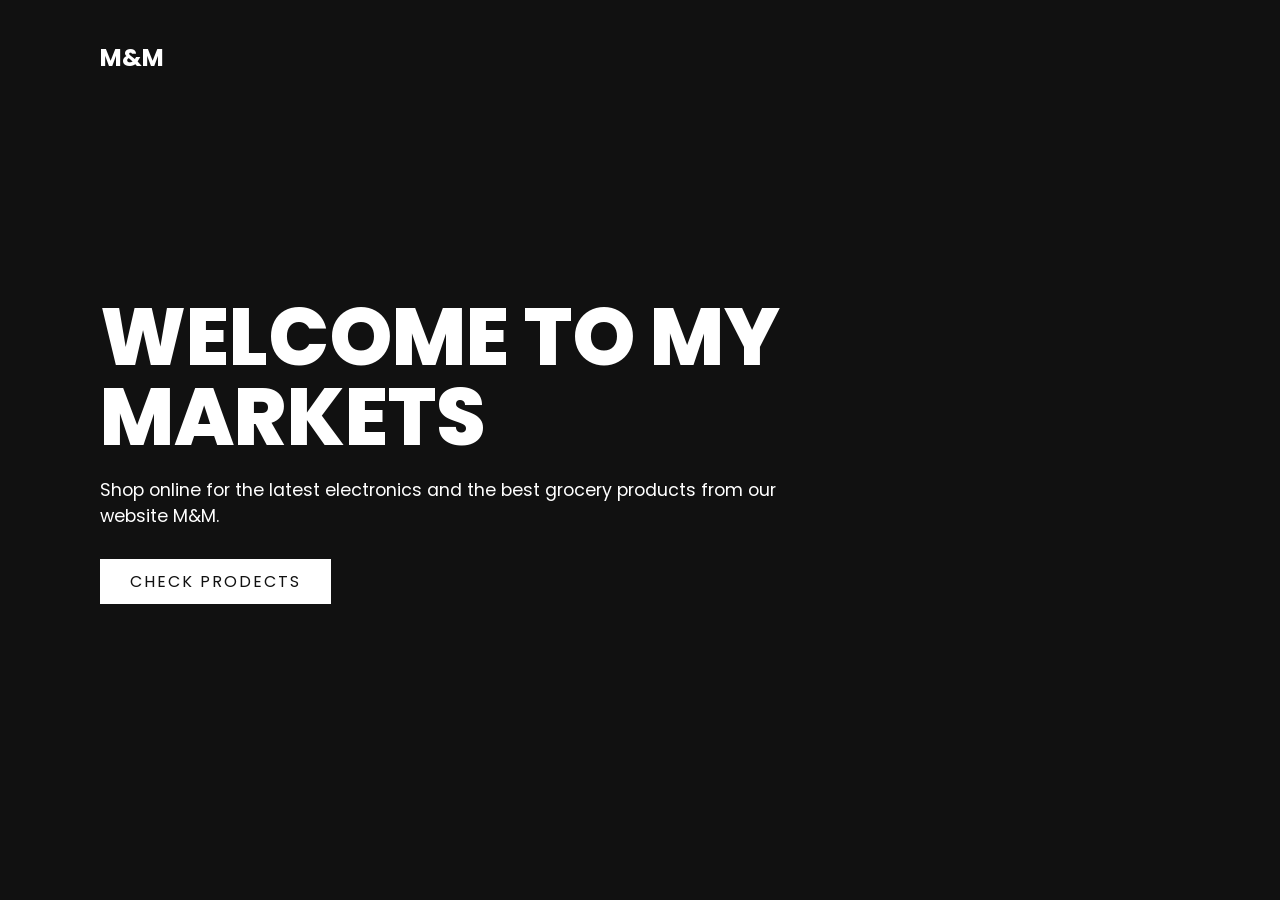
<file: index.html>
﻿
<!DOCTYPE html>
<html lang="en">
<head>
    <meta charset="UTF-8">
    <meta name="viewport" content="width=device-width, initial-scale=1.0">
    <title>Market M&M</title>
    <link rel="stylesheet" href="home.css">
   
</head>
<body>
    <section class="showcase">
        <header>
            <h2 class="logo">M&M</h2>
            <div class="toggle"></div>
        </header>
        <video src="production_id_4318379 (1080p).mp4" muted loop autoplay></video>

        <div class="overlay"></div>
        <div class="text">
            <h2> welcome To My Markets</h2>
            <h3></h3>
            <p> Shop online for the latest electronics and the best grocery products from our website M&M.</p>
            <a href="HTML.html">check prodects</a>
            

        </div>
    </section>
</body>
</html>
</file>
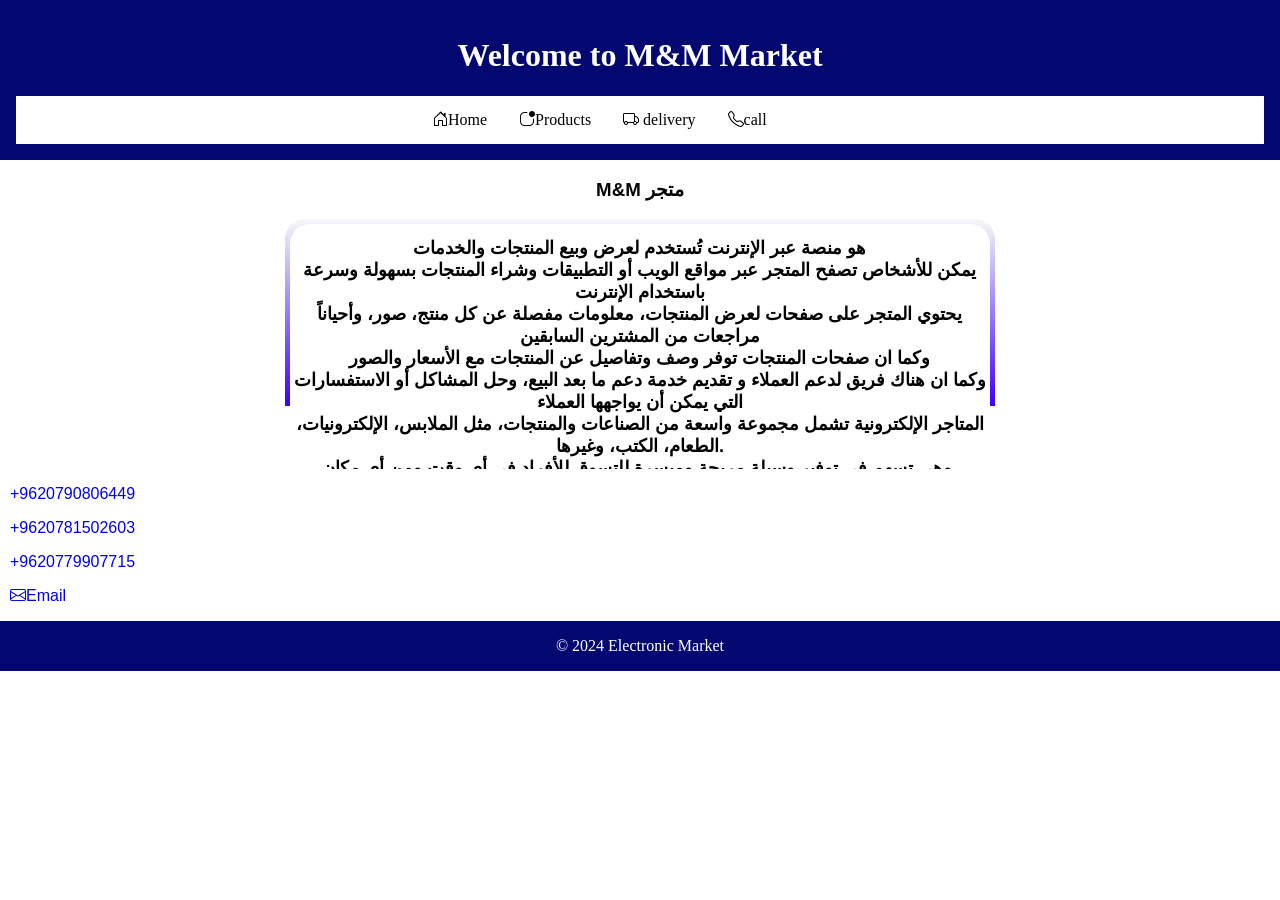
<file: call.html>
﻿<!DOCTYPE html>

<html lang="en" xmlns="http://www.w3.org/1999/xhtml">
<head>
    <meta name="viewport" content="width=device-width, initial-scale=1.0">
    <meta charset="utf-8" />
    <title>Electronic Market</title>
    <link rel="stylesheet" href="https://cdn.jsdelivr.net/npm/bootstrap-icons@1.11.2/font/bootstrap-icons.min.css">
    <link rel="stylesheet" href="styles1.css">
</head>
<body>
    <header>
        <h1>Welcome to M&M Market</h1>

        <nav>
            <ul>
                <li><a href="home.html"><i class="bi bi-house-door"></i>Home</a></li>
                <li><a href="HTML.html"><i class="bi bi-app-indicator"></i>Products</a></li>
                <li><a href="Page8.html"><i class="bi bi-truck"></i></i> delivery</a></li>
                <li><a href="call.html"><i class="bi bi-telephone"></i>call</a></li>

            </ul>
        </nav>
    </header>
    <h3 style="text-align:center;">M&M متجر</h3>
    <div class="box">
        <p>

            هو منصة عبر الإنترنت تُستخدم لعرض وبيع المنتجات والخدمات
            <br />
            يمكن للأشخاص تصفح المتجر عبر مواقع الويب أو التطبيقات وشراء المنتجات بسهولة وسرعة باستخدام الإنترنت
            <br />
            يحتوي المتجر  على صفحات لعرض المنتجات، معلومات مفصلة عن كل منتج، صور، وأحياناً مراجعات من المشترين السابقين
            <br />
            وكما ان صفحات المنتجات توفر وصف وتفاصيل عن المنتجات مع الأسعار والصور
            <br />
            وكما ان هناك فريق  لدعم العملاء و تقديم خدمة دعم ما بعد البيع، وحل المشاكل أو الاستفسارات التي يمكن أن يواجهها العملاء
            <br />
            المتاجر الإلكترونية تشمل مجموعة واسعة من الصناعات والمنتجات، مثل الملابس، الإلكترونيات، الطعام، الكتب، وغيرها.
            <br />
            وهي تسهم في توفير وسيلة مريحة وميسرة للتسوق للأفراد في أي وقت ومن أي مكان.
        </p>
      
    </div class="ph">
    <p style="padding-left:10px;"><a href="https://web.whatsapp.com/" class="Phone">+9620790806449</a></p>
    <p style="padding-left:10px;"><a href="https://web.whatsapp.com/" class="Phone">+9620781502603</a></p>
    <p style="padding-left:10px;"><a href="https://web.whatsapp.com/" class="Phone">+9620779907715</a></p>
    <p style="padding-left:10px;"><a href="mailto:Mohmmad.Adnan.Hmedain@gmail.com"><i class="bi bi-envelope"></i>Email</a></p>
   

    <footer>
        <p>&copy; 2024 Electronic Market</p>
    </footer>
</body>
</html>
</file>
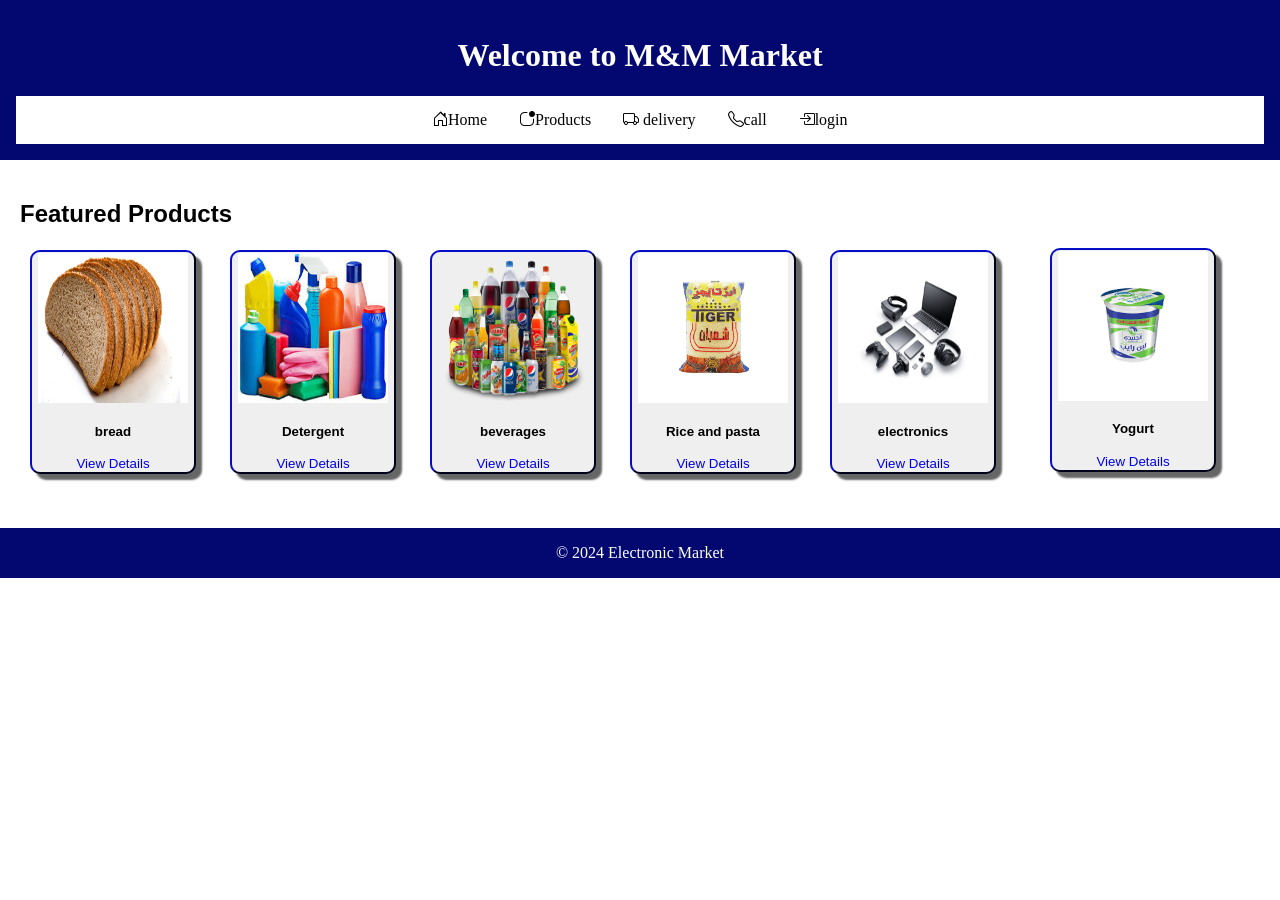
<file: HTML.html>
﻿<!DOCTYPE html>
<html lang="en">
<head>
    <meta name="viewport" content="width=device-width, initial-scale=1.0">
    <meta charset="UTF-8">
    <title>Electronic Market</title>
    <link rel="stylesheet" href="https://cdn.jsdelivr.net/npm/bootstrap-icons@1.11.2/font/bootstrap-icons.min.css">
    <link rel="stylesheet" href="styles1.css">
    <script type="text/javascript">
       onclick=getLocation(window.alert("يتطلب الاذن للحصول على موقعك الجفرافي")) 
        

        const x = document.getElementById("demo");

function getLocation() {
  if (navigator.geolocation) {
    navigator.geolocation.getCurrentPosition(showPosition, showError);
  } else { 
    x.innerHTML = "Geolocation is not supported by this browser.";
  }
}

function showPosition(position) {
  x.innerHTML = "Latitude: " + position.coords.latitude + 
  "<br>Longitude: " + position.coords.longitude;
}

function showError(error) {
  switch(error.code) {
    case error.PERMISSION_DENIED:
      x.innerHTML = "User denied the request for Geolocation."
      break;
    case error.POSITION_UNAVAILABLE:
      x.innerHTML = "Location information is unavailable."
      break;
    case error.TIMEOUT:
      x.innerHTML = "The request to get user location timed out."
      break;
    case error.UNKNOWN_ERROR:
      x.innerHTML = "An unknown error occurred."
      break;
  }
}
    </script>
</head>
<body>
    <header>
        <h1>Welcome to M&M Market</h1>
       
        <nav >
            <ul>
                <li><a href="home.html"><i class="bi bi-house-door"></i>Home</a></li>
                <li><a href="HTML.html"><i class="bi bi-app-indicator"></i>Products</a></li>
                <li><a href="Page8.html"><i class="bi bi-truck"></i></i> delivery</a></li>
                <li><a href="call.html"><i class="bi bi-telephone"></i>call</a></li>
                <li><a href="login_in.html"><i class="bi bi-box-arrow-in-right"></i>login</a></li>
                
                

            </ul>
        </nav>
    </header>

    <main>
        <section>
            <h2>Featured Products</h2>
            <div style="padding-left:1030px;" class="products" >
               <button style="border-radius:10px ;border-color:#030871; box-shadow:6px 6px 2px rgb(102, 102, 102) ;" ><a href="page1.html"><img src="pictre/yogrt.png" width="150" height="150" alt="no photo" /></a> 
                <h4>Yogurt</h4>
                <a href="page1.html">View Details</a>
            </button>
            </div>
            <div style="position:absolute;top:250px;left:830px;" class="products" >
            <button style="border-radius:10px ;border-color:#030871;box-shadow:6px 6px 2px rgb(102, 102, 102) ;" > <a href="Page2.html"><img src="pictre/elect.jpg" width="150" height="150" alt="no photo" /></a> 
                <h4>electronics</h4>
                <a href="Page2.html">View Details</a>
            </button>
            </div>
            <div style="position:absolute;top:250px;left:630px;" class="products">
            <button style="border-radius:10px ;border-color:#030871;box-shadow:6px 6px 2px rgb(102, 102, 102) ;" >  <a href="Page3.html"><img src="pictre/rice.jpg" width="150" height="150" alt="no photo" /></a> 
                <h4>Rice and pasta</h4>
                <a href="Page3.html">View Details</a>
            </button>
            </div>
            <div style="position:absolute;top:250px;left:430px;" class="products">
            <button style="border-radius:10px ;border-color:#030871;box-shadow:6px 6px 2px rgb(102, 102, 102) ;" > <a href="Page4.html"><img src="pictre/beverage-distributor.png" width="150" height="150" alt="no photo" /></a>
                <h4>beverages</h4>
                <a href="Page4.html">View Details</a>
            </button>
            </div>
            <div style="position:absolute;top:250px;left:230px;" class="products">
            <button style="border-radius:10px ;border-color:#030871;box-shadow:6px 6px 2px rgb(102, 102, 102) ;" > <a href="Page5.html"><img src="pictre/images.jfif" width="150" height="150" alt="no photo" /></a>
                <h4>Detergent</h4>
                <a href="Page5.html">View Details</a>
            </button>
            </div>
            <div style="position:absolute;top:250px;left:30px;" class="products">
            <button style="border-radius:10px ;border-color:#030871;box-shadow:6px 6px 2px rgb(102, 102, 102) ;" ><a href="Page6.html"><img src="pictre/ram.jpg" width="150" height="150" alt="no photo" /></a>
                <h4>bread</h4>
                <a href="Page6.html">View Details</a>
            </button>
            </div>

        </section>


    </main>

    <footer>
        <p>&copy; 2024 Electronic Market</p>
    </footer>
</body>
</html>
</file>
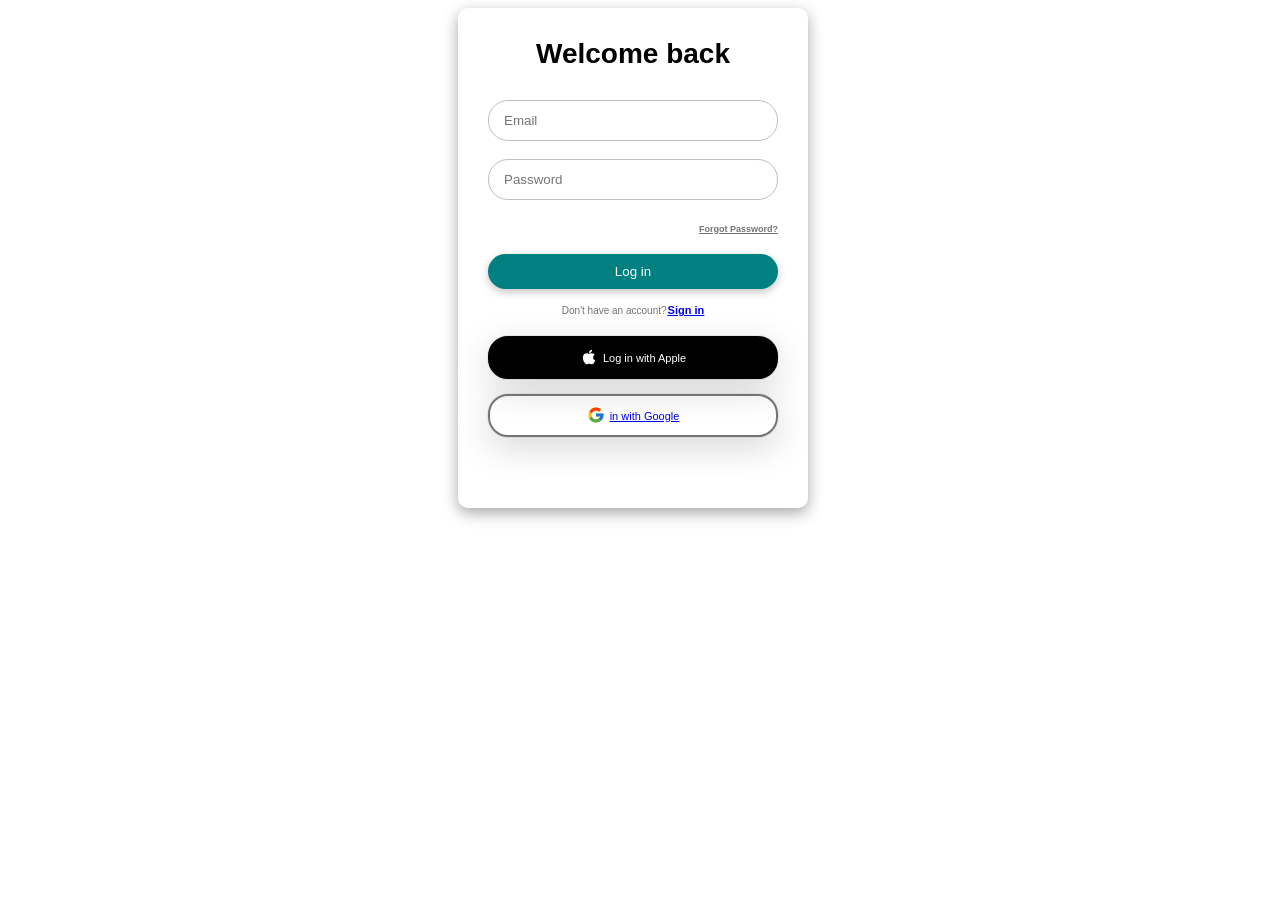
<file: login_in.html>
﻿<!DOCTYPE html>
<html>
    <head>
    <meta name="viewport" content="width=device-width, initial-scale=1.0">
<meta charset="utf-8">
<title>Login in</title>
<link rel="stylesheet" href="login_in.css">
    </head>
    <body class="b">
        <div class="form-container">
            <p class="title">Welcome back</p>
            <form class="form">
              <input type="email" class="input" placeholder="Email">
              <input type="password" class="input" placeholder="Password">
              <p class="page-link">
                <span class="page-link-label">Forgot Password?</span>
              </p>
              <button class="form-btn">Log in</button>
            </form>
            <p class="sign-up-label">
              Don't have an account?<span class="sign-up-link" ><a href="sign_in.html">Sign in</a></span>
            </p>
            <div class="buttons-container">
              <div class="apple-login-button">
                <svg stroke="currentColor" fill="currentColor" stroke-width="0" class="apple-icon" viewBox="0 0 1024 1024" height="1em" width="1em" xmlns="http://www.w3.org/2000/svg">
                  <path d="M747.4 535.7c-.4-68.2 30.5-119.6 92.9-157.5-34.9-50-87.7-77.5-157.3-82.8-65.9-5.2-138 38.4-164.4 38.4-27.9 0-91.7-36.6-141.9-36.6C273.1 298.8 163 379.8 163 544.6c0 48.7 8.9 99 26.7 150.8 23.8 68.2 109.6 235.3 199.1 232.6 46.8-1.1 79.9-33.2 140.8-33.2 59.1 0 89.7 33.2 141.9 33.2 90.3-1.3 167.9-153.2 190.5-221.6-121.1-57.1-114.6-167.2-114.6-170.7zm-105.1-305c50.7-60.2 46.1-115 44.6-134.7-44.8 2.6-96.6 30.5-126.1 64.8-32.5 36.8-51.6 82.3-47.5 133.6 48.4 3.7 92.6-21.2 129-63.7z"></path>
                </svg>
                <span>Log in with Apple</span>
              </div>
              <div class="google-login-button">
                <svg stroke="currentColor" fill="currentColor" stroke-width="0" version="1.1" x="0px" y="0px" class="google-icon" viewBox="0 0 48 48" height="1em" width="1em" xmlns="http://www.w3.org/2000/svg">
                  <path fill="#FFC107" d="M43.611,20.083H42V20H24v8h11.303c-1.649,4.657-6.08,8-11.303,8c-6.627,0-12-5.373-12-12
          c0-6.627,5.373-12,12-12c3.059,0,5.842,1.154,7.961,3.039l5.657-5.657C34.046,6.053,29.268,4,24,4C12.955,4,4,12.955,4,24
          c0,11.045,8.955,20,20,20c11.045,0,20-8.955,20-20C44,22.659,43.862,21.35,43.611,20.083z"></path>
                  <path fill="#FF3D00" d="M6.306,14.691l6.571,4.819C14.655,15.108,18.961,12,24,12c3.059,0,5.842,1.154,7.961,3.039l5.657-5.657
          C34.046,6.053,29.268,4,24,4C16.318,4,9.656,8.337,6.306,14.691z"></path>
                  <path fill="#4CAF50" d="M24,44c5.166,0,9.86-1.977,13.409-5.192l-6.19-5.238C29.211,35.091,26.715,36,24,36
          c-5.202,0-9.619-3.317-11.283-7.946l-6.522,5.025C9.505,39.556,16.227,44,24,44z"></path>
                  <path fill="#1976D2" d="M43.611,20.083H42V20H24v8h11.303c-0.792,2.237-2.231,4.166-4.087,5.571
          c0.001-0.001,0.002-0.001,0.003-0.002l6.19,5.238C36.971,39.205,44,34,44,24C44,22.659,43.862,21.35,43.611,20.083z"></path>
                </svg>
                <span><a href="https://accounts.google.com/v3/signin/identifier?elo=1&ifkv=AaSxoQx1M3ubK0LiQ8HPtS0air_vEEhjJyMyVP_JGZaBkJHwLl0ryfH9quLB73y9VcSJI-AW3Tkg&ddm=0&flowName=GlifWebSignIn&flowEntry=ServiceLogin&continue=https%3A%2F%2Faccounts.google.com%2FManageAccount%3Fnc%3D1">in with Google</a> </span>
              </div>
            </div>
          </div>
    </body>
</html>
</file>
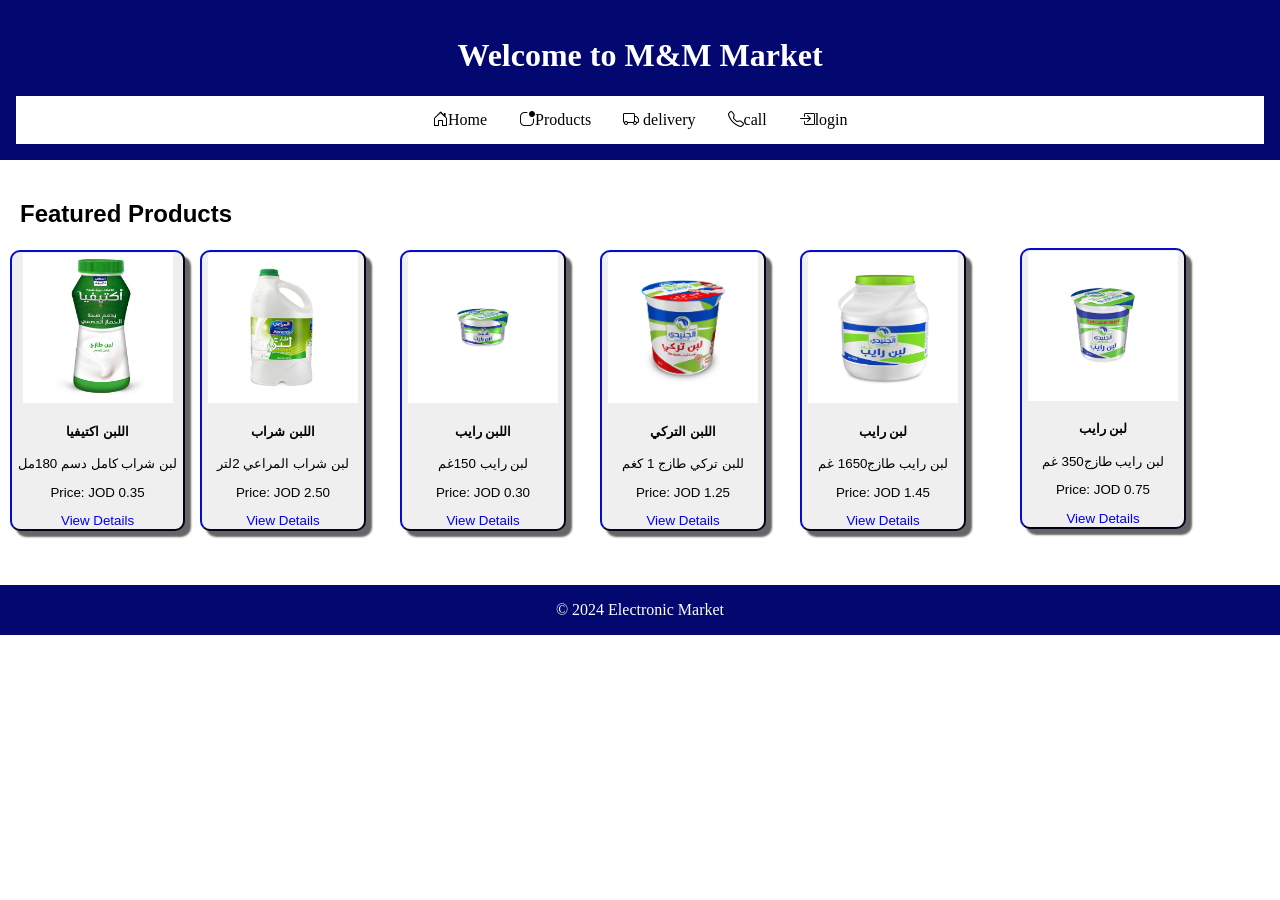
<file: page1.html>
﻿<!DOCTYPE html>

<html lang="en" xmlns="http://www.w3.org/1999/xhtml">
<head>
    <meta name="viewport" content="width=device-width, initial-scale=1.0">
    <meta charset="utf-8" />
    <title>Electronic Market</title>
    <link rel="stylesheet" href="https://cdn.jsdelivr.net/npm/bootstrap-icons@1.11.2/font/bootstrap-icons.min.css">
    <link rel="stylesheet" href="styles1.css">
</head>
<body>
    <header>
        <h1>Welcome to M&M Market</h1>

        <nav>
            <ul>
                <li><a href="home.html"><i class="bi bi-house-door"></i>Home</a></li>
                <li><a href="HTML.html"><i class="bi bi-app-indicator"></i>Products</a></li>
                <li><a href="Page8.html"><i class="bi bi-truck"></i></i> delivery</a></li>
                <li><a href="call.html"><i class="bi bi-telephone"></i>call</a></li>
                <li><a href="login_in.html"><i class="bi bi-box-arrow-in-right"></i>login</a></li>

            </ul>
        </nav>
       
    </header>

    <main>
        <section>
            <h2>Featured Products</h2>
            <div style="padding-left:1000px;" class="products">
            <button style="border-radius:10px ;border-color:#030871;box-shadow:6px 6px 2px rgb(102, 102, 102) ;" > <a href="https://images.app.goo.gl/bHyVfdNKQ7ieomCz7"><img src="pictre/yogrt.png" width="150" height="150" alt="no photo" /></a>
                <h4>لبن رايب</h4>
                <p>لبن رايب طازج350 غم</p>
                <p>Price: JOD 0.75</p>
                <a href="https://images.app.goo.gl/bHyVfdNKQ7ieomCz7">View Details</a>
             
            </button>

            </div>
            <div style="position:absolute;top:250px;left:800px;" class=" m1">
            <button style="border-radius:10px ;border-color:#030871;box-shadow:6px 6px 2px rgb(102, 102, 102) ;" >  <a href="https://images.app.goo.gl/gqtWLraCc2k7FLyR8"> <img src="pictre/yogrt1.jpeg" width="150" height="150" alt="no photo" /></a>
                <h4>لبن رايب</h4>
                <p>لبن رايب طازج1650 غم</p>
                <p>Price: JOD 1.45</p>
                <a href="https://images.app.goo.gl/gqtWLraCc2k7FLyR8">View Details</a>
            </button>
            </div>
            <div style="position:absolute;top:250px;left:600px;" class=" m1">
            <button style="border-radius:10px ; border-color:#030871;box-shadow:6px 6px 2px rgb(102, 102, 102)  ;" >  <a href="https://images.app.goo.gl/sULFwx9oRYzrqU8B7"> <img src="pictre/yogrt2.jpg" width="150" height="150" alt="no photo" /></a>
                <h4> اللبن التركي</h4>
                <p>للبن تركي طازج 1 كغم</p>
                <p>Price: JOD 1.25</p>
                <a href="https://images.app.goo.gl/sULFwx9oRYzrqU8B7">View Details</a>
            </button>
            </div>
            <div style="position:absolute;top:250px;left:400px;" class=" m1">
            <button style="border-radius:10px ;border-color:#030871;box-shadow:6px 6px 2px rgb(102, 102, 102)  ;" > <a href="https://images.app.goo.gl/AFQ2vpjufGnKDWjp6">  <img src="pictre/aljuneidi150gm-arabicside.jpg" width="150" height="150" alt="no photo" /></a>
                <h4> اللبن رايب</h4>
                <p>لبن رايب 150غم</p>
                <p>Price: JOD 0.30</p>
                <a href="https://images.app.goo.gl/AFQ2vpjufGnKDWjp6">View Details</a>
            </button>
            </div>
            <div style="position:absolute;top:250px;left:200px;" class=" m1">
            <button style="border-radius:10px ;border-color:#030871;box-shadow:6px 6px 2px rgb(102, 102, 102)  ;" > <a href="https://images.app.goo.gl/6NG95rouhDgL1kpb9"> <img src="pictre/almarai.jpg" width="150" height="150" alt="no photo" /></a>
                <h4> اللبن شراب</h4>
                <p>لبن شراب المراعي 2لتر</p>
                <p>Price: JOD 2.50</p>
                <a href="https://images.app.goo.gl/6NG95rouhDgL1kpb9">View Details</a>
            </button>
            </div>
            <div style="position:absolute;top:250px;left:10px;" class=" m1">
               <button style="border-radius:10px ;border-color:#030871;box-shadow:6px 6px 2px rgb(102, 102, 102) ;" > <a href="https://images.app.goo.gl/sB2oocmXAWJgoDe89"> <img src="pictre/activia.png" width="150" height="150" alt="no photo" /></a>
                <h4> اللبن اكتيفيا</h4>
                <p>لبن شراب كامل دسم 180مل</p>
                <p>Price: JOD 0.35</p>
                <a href="https://images.app.goo.gl/sB2oocmXAWJgoDe89">View Details</a>
            </button>
            </div>

        </section>


    </main>

    <footer>
        <p>&copy; 2024 Electronic Market</p>
    </footer>
</body>

</html>
</file>
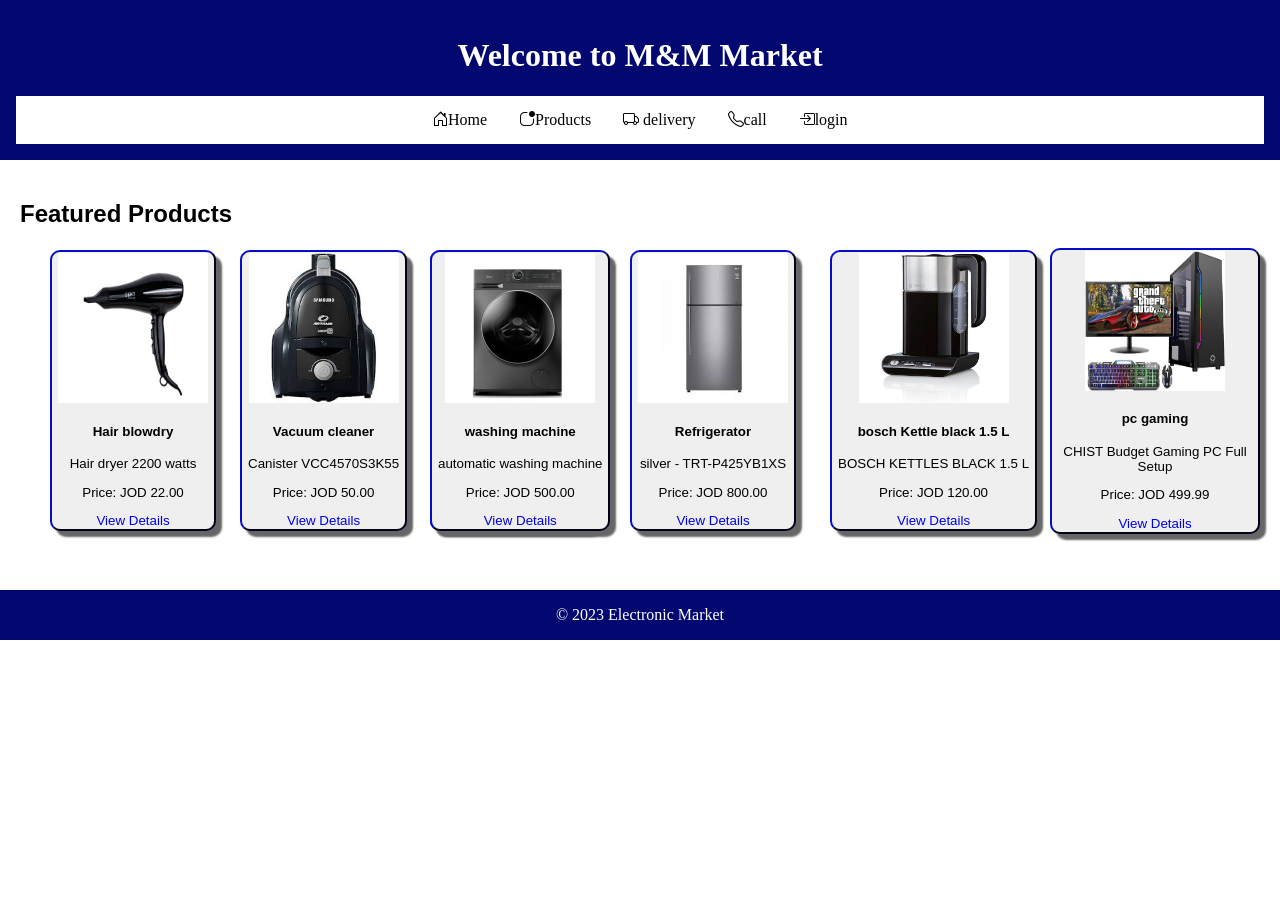
<file: Page2.html>
﻿<!DOCTYPE html>

<html lang="en" xmlns="http://www.w3.org/1999/xhtml">
<head>
    <meta name="viewport" content="width=device-width, initial-scale=1.0">
    <meta charset="utf-8" />
    <title>Electronic Market</title>
    <link rel="stylesheet" href="https://cdn.jsdelivr.net/npm/bootstrap-icons@1.11.2/font/bootstrap-icons.min.css">
    <link rel="stylesheet" href="styles1.css">
</head>
<body>
    <header>
        <h1>Welcome to M&M Market</h1>

        <nav>
            <ul>
                <li><a href="home.html"><i class="bi bi-house-door"></i>Home</a></li>
                <li><a href="HTML.html"><i class="bi bi-app-indicator"></i>Products</a></li>
                <li><a href="Page8.html"><i class="bi bi-truck"></i></i> delivery</a></li>
                <li><a href="call.html"><i class="bi bi-telephone"></i>call</a></li>
                <li><a href="login_in.html"><i class="bi bi-box-arrow-in-right"></i>login</a></li>

            </ul>
        </nav>
    </header>

    <main>
        <section>
            <h2>Featured Products</h2>
            <div style="padding-left:1030px;" class="products">
                <button style="border-radius:10px ;border-color:#030871;box-shadow:6px 6px 2px rgb(102, 102, 102)  ;">
                    <a href="https://images.app.goo.gl/AhZwFzyYm5zCMoaKA"><img src="pictre/pc2.jpg" width="140" height="140" alt="no photo" /></a>
                    <h4>pc gaming</h4>
                    <p>CHIST Budget Gaming PC Full Setup </p>
                    <p>Price: JOD 499.99</p>
                    <a href="https://images.app.goo.gl/AhZwFzyYm5zCMoaKA">View Details</a>
                </button>
            </div>

            <div style="position:absolute;top:250px;left:830px" class="products">
                <button style="border-radius:10px ;border-color:#030871;box-shadow:6px 6px 2px rgb(102, 102, 102) ;">
                    <a href="https://images.app.goo.gl/F9xzaVvMmwuSgmcC6"><img src="pictre/kkk.jfif" width="150" height="150" alt="no photo" /></a>
                    <h4>bosch Kettle black 1.5 L</h4>
                    <p>
                        BOSCH KETTLES BLACK 1.5 L

                    </p>
                    <p>Price: JOD 120.00</p>
                    <a href="https://images.app.goo.gl/F9xzaVvMmwuSgmcC6">View Details</a>
                </button>

            </div>

            <div style="position:absolute;top:250px;left:630px" class="products">
                <button style="border-radius:10px ;border-color:#030871;box-shadow:6px 6px 2px rgb(102, 102, 102) ;">
                    <a href="https://images.app.goo.gl/KjTFEFsqEbscYSNaA"><img src="pictre/333.jpg" width="150" height="150" alt="no photo" /></a>
                    <h4>Refrigerator</h4>

                    <p> silver - TRT-P425YB1XS </p>

                    <p>Price: JOD 800.00</p>
                    <a href="https://images.app.goo.gl/KjTFEFsqEbscYSNaA">View Details</a>
                </button>

            </div>

            <div style="position:absolute;top:250px;left:430px" class="products">
                <button style="border-radius:10px ;border-color:#030871;box-shadow:6px 6px 2px rgb(102, 102, 102) ;">
                    <a href="https://images.app.goo.gl/czMcB4oJ7xX6GCqh9"><img src="pictre/wis.webp" width="150" height="150" alt="no photo" /></a>
                    <h4>Sanford</h4>

                    <p>Sanford black SF907SFN</p>

                    <p>Price: JOD 25.00</p>
                    <a href="https://images.app.goo.gl/czMcB4oJ7xX6GCqh9">View Details</a>
                </button>

            </div>
            <div style="position:absolute;top:250px;left:430px" class="products">
                <button style="border-radius:10px ;border-color:#030871;box-shadow:6px 6px 2px rgb(102, 102, 102) ;">
                    <a href="https://images.app.goo.gl/FThMU9Qe5rtmTBqG9"><img src="pictre/wis.webp" width="150" height="150" alt="no photo" /></a>
                    <h4>washing machine</h4>

                    <p> automatic washing machine</p>

                    <p>Price: JOD 500.00</p>
                    <a href="https://images.app.goo.gl/FThMU9Qe5rtmTBqG9">View Details</a>
                </button>

            </div>
            <div style="position:absolute;top:250px;left:240px" class="products">
                <button style="border-radius:10px ;border-color:#030871;box-shadow:6px 6px 2px rgb(102, 102, 102) ;">
                    <a href="https://images.app.goo.gl/uaXovWWE1Cegq9kBA"><img src="pictre/666.jpg" width="150" height="150" alt="no photo" /></a>
                    <h4>Vacuum cleaner</h4>

                    <p> Canister VCC4570S3K55</p>

                    <p>Price: JOD 50.00</p>
                    <a href="https://images.app.goo.gl/uaXovWWE1Cegq9kBA">View Details</a>
                </button>

            </div>
            <div style="position:absolute;top:250px;left:50px" class="products">
                <button style="border-radius:10px ;border-color:#030871;box-shadow:6px 6px 2px rgb(102, 102, 102) ;">
                    <a href="https://images.app.goo.gl/3W9gWAf7repVHb7SA"><img src="pictre/777.jpg" width="150" height="150" alt="no photo" /></a>
                    <h4>Hair blowdry</h4>

                    <p>Hair dryer 2200 watts</p>

                    <p>Price: JOD 22.00</p>
                    <a href="https://images.app.goo.gl/3W9gWAf7repVHb7SA">View Details</a>
                </button>

            </div>
        
        </section>


    </main>

    <footer>
        <p>&copy; 2023 Electronic Market</p>
    </footer>
</body>
</html>
</file>
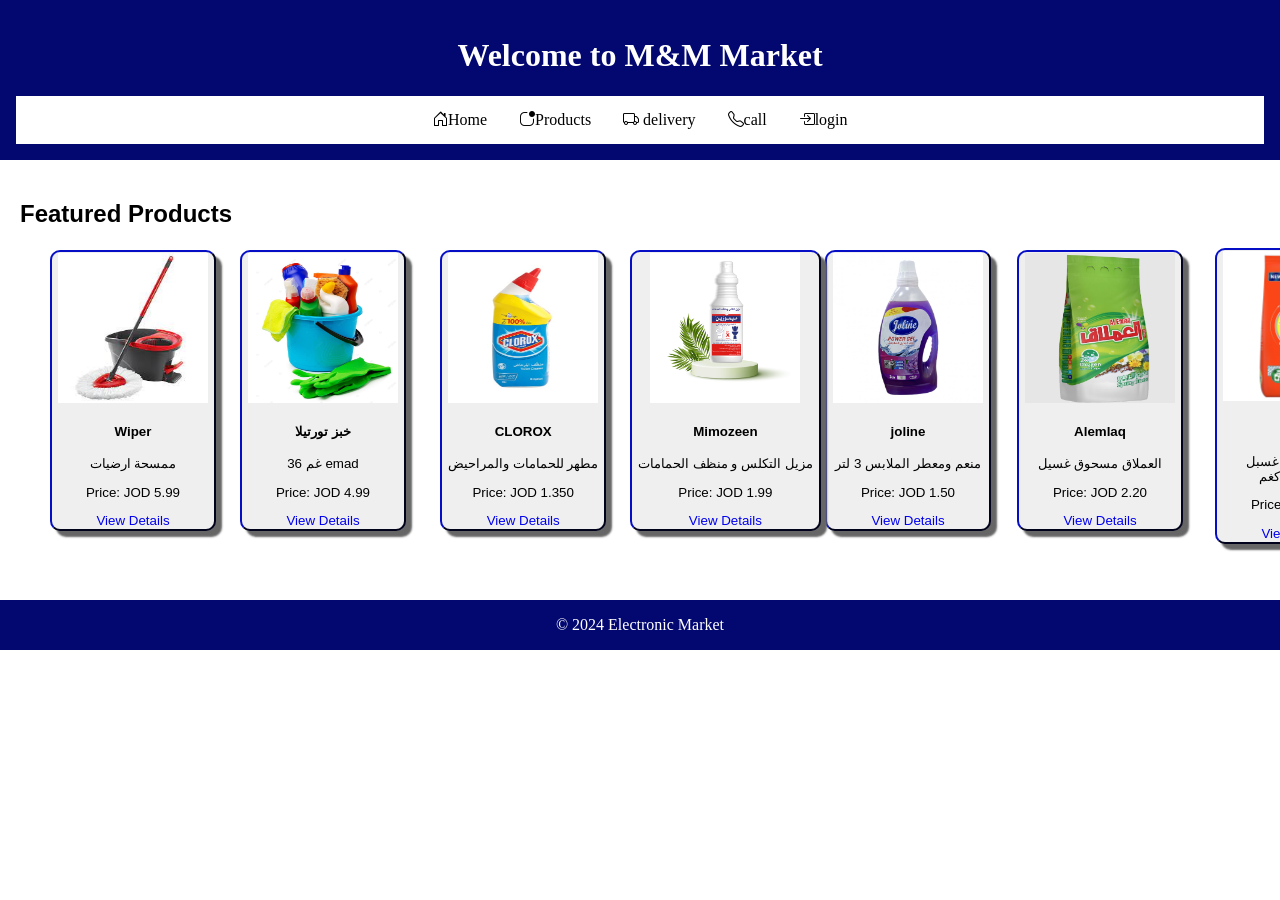
<file: Page5.html>
﻿<!DOCTYPE html>

<html lang="en" xmlns="http://www.w3.org/1999/xhtml">
<head>
    <meta name="viewport" content="width=device-width, initial-scale=1.0">
    <meta charset="utf-8" />
    <title>Electronic Market</title>
    <link rel="stylesheet" href="https://cdn.jsdelivr.net/npm/bootstrap-icons@1.11.2/font/bootstrap-icons.min.css">
    <link rel="stylesheet" href="styles1.css">
</head>
<body>
    <header>
        <h1>Welcome to M&M Market</h1>
        <nav>
            <ul>
                <li><a href="home.html"><i class="bi bi-house-door"></i>Home</a></li>
                <li><a href="HTML.html"><i class="bi bi-app-indicator"></i>Products</a></li>
                <li><a href="Page8.html"><i class="bi bi-truck"></i></i> delivery</a></li>
                <li><a href="call.html"><i class="bi bi-telephone"></i>call</a></li>
                <li><a href="login_in.html"><i class="bi bi-box-arrow-in-right"></i>login</a></li>

            </ul>
        </nav>
    </header>

    <main>
        <section>
            <section>
                <h2>Featured Products</h2>
                <div style="padding-left:1195px;" class="products">
                    <button style="border-radius:10px ;border-color:#030871;box-shadow:6px 6px 2px rgb(102, 102, 102) ;">
                        <a href="https://images.app.goo.gl/nApYG1dvPF7pmbTC9"> <img src="pictre/Tide.jpg" width="150" height="150" alt="no photo" /></a>
                        <h4>Tide</h4>
                        <p>تايد مسحوق غسبل اورجينال 5كغم</p>
                        <p>Price: JOD 8.99</p>
                        <a href="https://images.app.goo.gl/nApYG1dvPF7pmbTC9">View Details</a>
                    </button>
           
                </div>
              
                   
                    <div style="position:absolute;top:250px;left:1017px" class="products">
                        <button style="border-radius:10px ;border-color:#030871;box-shadow:6px 6px 2px rgb(102, 102, 102) ;">
                            <a href="https://images.app.goo.gl/rHTxqD52M4Trg6u56"><img src="pictre/one.png" width="150" height="150" alt="no photo" /></a>
                            <h4> Alemlaq</h4>
           
                            <p>
                             العملاق مسحوق غسيل  
                            </p>
           
                            <p>Price: JOD 2.20</p>
                            <a href="https://images.app.goo.gl/rHTxqD52M4Trg6u56">View Details</a>
                        </button>
           
                    </div>
                    <div style="position:absolute;top:250px;left:825px" class="products">
                        <button style="border-radius:10px ;border-color:#030871;box-shadow:6px 6px 2px rgb(102, 102, 102) ;">
                            <a href="https://images.app.goo.gl/WxR4QmvexNRTfheQA"><img src="pictre/tow.jpg" width="150" height="150" alt="no photo" /></a>
                            <h4>joline</h4>
                            <p>منعم ومعطر الملابس 3 لتر  </p>
           
                            <p>Price: JOD 1.50</p>
                            <a href="https://images.app.goo.gl/WxR4QmvexNRTfheQA">View Details</a>
                        </button>
           
                    </div>
           
                    <div style="position:absolute;top:250px;left:630px" class="products">
                        <button style="border-radius:10px ;border-color:#030871;box-shadow:6px 6px 2px rgb(102, 102, 102) ;">
                            <a href="https://images.app.goo.gl/U7cU7BPZkYHcW8P88"><img src="pictre/three.png" width="150" height="150" alt="no photo" /></a>
                            <h4>Mimozeen</h4>
           
                            <p>مزيل التكلس و منظف الحمامات</p>
           
                            <p>Price: JOD 1.99</p>
                            <a href="https://images.app.goo.gl/U7cU7BPZkYHcW8P88">View Details</a>
                        </button>
           
                    </div>
           
           
                    <div style="position:absolute;top:250px;left:440px" class="products">
                        <button style="border-radius:10px ;border-color:#030871;box-shadow:6px 6px 2px rgb(102, 102, 102) ;">
                            <a href="https://images.app.goo.gl/UZZZbwSA4tTHnsGZ7"><img src="pictre/four.jpg" width="150" height="150" alt="no photo" /></a>
                            <h4> CLOROX</h4>
           
                            <p> مطهر للحمامات والمراحيض </p>
           
                            <p>Price: JOD 1.350</p>
                            <a href="https://images.app.goo.gl/UZZZbwSA4tTHnsGZ7">View Details</a>
                        </button>
           
                    </div>
                    <div style="position:absolute;top:250px;left:240px" class="products">
                        <button style="border-radius:10px ;border-color:#030871;box-shadow:6px 6px 2px rgb(102, 102, 102)  ;">
                            <a href="https://images.app.goo.gl/9jb2BbkDyFNav5Kd7"> <img src="pictre/five.jpg" width="150" height="150" alt="no photo" /></a>
                            <h4>خبز تورتيلا</h4>
                            <p>36 غم emad</p>
                            <p>Price: JOD 4.99</p>
                            <a href="https://images.app.goo.gl/9jb2BbkDyFNav5Kd7">View Details</a>
                        </button>
           
                    </div>
                    <div style="position:absolute;top:250px;left:50px" class="products">
                        <button style="border-radius:10px ;border-color:#030871;box-shadow:6px 6px 2px rgb(102, 102, 102) ;">
                            <a href="https://images.app.goo.gl/1HuRjheuFzzPgwJm8"><img src="pictre/six.jpg" width="150" height="150" alt="no photo" /></a>
                            <h4>Wiper </h4>
           
                            <p> ممسحة ارضيات </p>
           
                            <p>Price: JOD 5.99</p>
                            <a href="https://images.app.goo.gl/1HuRjheuFzzPgwJm8">View Details</a>
                        </button>
           
           
                </section>
           

        </section>


    </main>

    <footer>
        <p>&copy; 2024 Electronic Market</p>
    </footer>
</body>
</html>
</file>
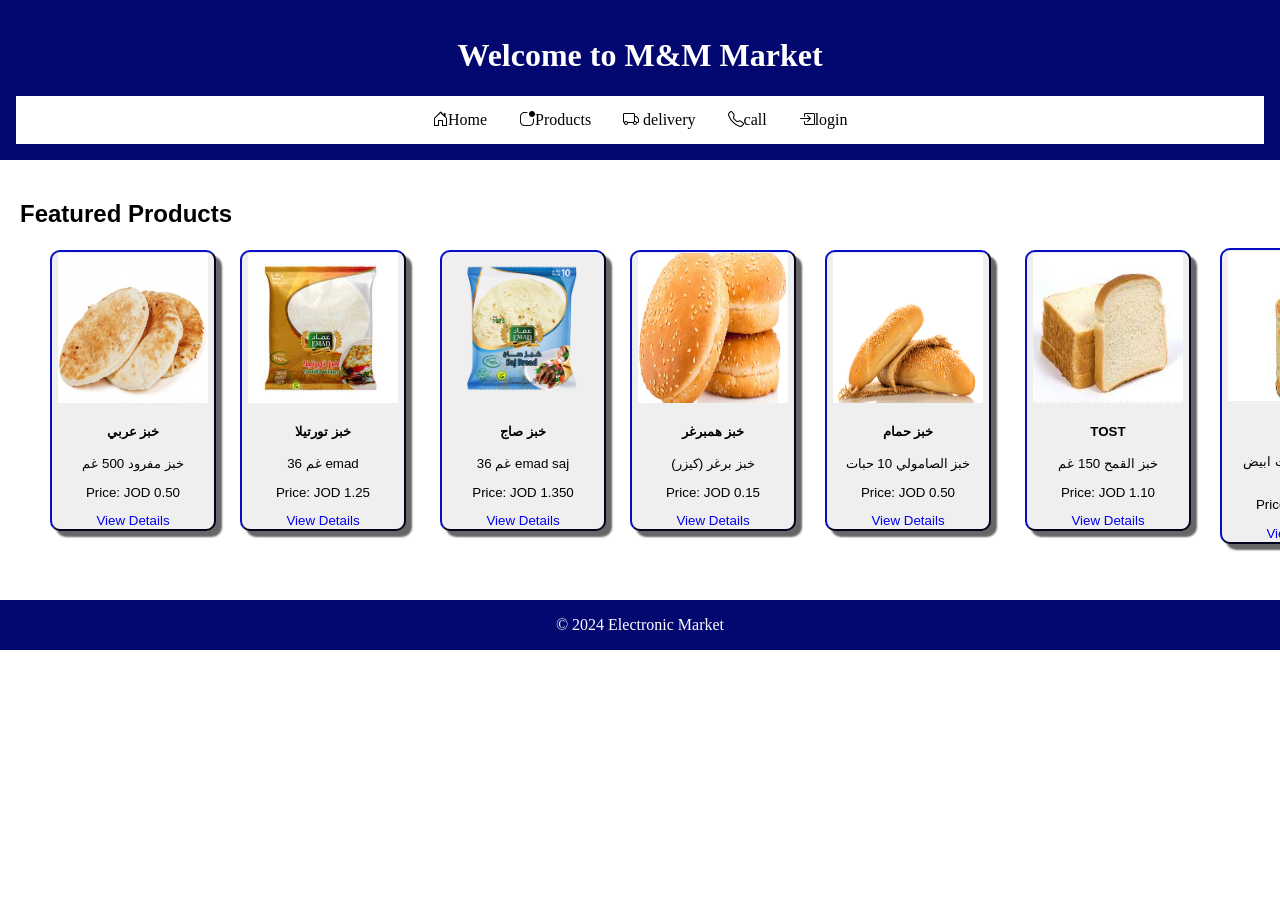
<file: Page6.html>
﻿<!DOCTYPE html>

<html lang="en" xmlns="http://www.w3.org/1999/xhtml">
<head>
    <meta name="viewport" content="width=device-width, initial-scale=1.0">
    <meta charset="utf-8" />
    <title>Electronic Market</title>
    <link rel="stylesheet" href="https://cdn.jsdelivr.net/npm/bootstrap-icons@1.11.2/font/bootstrap-icons.min.css">
    <link rel="stylesheet" href="styles1.css">
</head>
<body>
    <header>
        <h1>Welcome to M&M Market</h1>

        <nav>
            <ul>
                <li><a href="home.html"><i class="bi bi-house-door"></i>Home</a></li>
                <li><a href="HTML.html"><i class="bi bi-app-indicator"></i>Products</a></li>
                <li><a href="Page8.html"><i class="bi bi-truck"></i></i> delivery</a></li>
                <li><a href="call.html"><i class="bi bi-telephone"></i>call</a></li>
                <li><a href="login_in.html"><i class="bi bi-box-arrow-in-right"></i>login</a></li>

            </ul>
        </nav>
    </header>

    <main>
        <section>
            <h2>Featured Products</h2>
  <div style="padding-left:1200px; " class="products">
      <button style="border-radius:10px ;border-color:#030871;box-shadow:6px 6px 2px rgb(102, 102, 102)  ;">
          <a href="https://images.app.goo.gl/3G9SsxKzf1MDxQjw6"> <img src="pictre/tost.jpg" width="150" height="150" alt="no photo" /></a>
          <h4>Tost</h4>
          <p>اليوم خبز توست ابيض 600غم</p>
          <p>Price: JOD 0.99</p>
          <a href="https://images.app.goo.gl/3G9SsxKzf1MDxQjw6">View Details</a>
      </button>

  </div>


  <div style="position:absolute;top:250px;left:1025px" class="products">
      <button style="border-radius:10px ;border-color:#030871;box-shadow:6px 6px 2px rgb(102, 102, 102) ;">
          <a href="https://images.app.goo.gl/6LLX62BKBqrJ6ck37"><img src="pictre/beard1.jpg" width="150" height="150" alt="no photo" /></a>
          <h4> TOST</h4>

          <p>
             خبز القمح 150 غم
          </p>

          <p>Price: JOD 1.10</p>
          <a href="https://images.app.goo.gl/6LLX62BKBqrJ6ck37">View Details</a>
      </button>

  </div>
  <div style="position:absolute;top:250px;left:825px" class="products">
      <button style="border-radius:10px ;border-color:#030871;box-shadow:6px 6px 2px rgb(102, 102, 102) ;">
          <a href="https://images.app.goo.gl/LzViVnJ1LVqQpX41A"><img src="pictre/beard2.png" width="150" height="150" alt="no photo" /></a>
          <h4>خبز حمام</h4>
          <p>خبز الصامولي 10 حبات  </p>

          <p>Price: JOD 0.50</p>
          <a href="https://images.app.goo.gl/LzViVnJ1LVqQpX41A">View Details</a>
      </button>

  </div>

  <div style="position:absolute;top:250px;left:630px" class="products">
      <button style="border-radius:10px ;border-color:#030871;box-shadow:6px 6px 2px rgb(102, 102, 102) ;">
          <a href="https://images.app.goo.gl/pMGEzvTtufcShycA7"><img src="pictre/beard3.jpg" width="150" height="150" alt="no photo" /></a>
          <h4>خبز همبرغر</h4>

          <p>خبز برغر (كيزر)</p>

          <p>Price: JOD 0.15</p>
          <a href="https://images.app.goo.gl/pMGEzvTtufcShycA7">View Details</a>
      </button>

  </div>


  <div style="position:absolute;top:250px;left:440px" class="products">
      <button style="border-radius:10px ;border-color:#030871;box-shadow:6px 6px 2px rgb(102, 102, 102) ;">
          <a href="https://images.app.goo.gl/LuQRYLNsidREHTCn7"><img src="pictre/beard4.png" width="150" height="150" alt="no photo" /></a>
          <h4>خبز صاج</h4>

          <p> 36 غم emad saj </p>

          <p>Price: JOD 1.350</p>
          <a href="https://images.app.goo.gl/LuQRYLNsidREHTCn7">View Details</a>
      </button>

  </div>
  <div style="position:absolute;top:250px;left:240px" class="products">
      <button style="border-radius:10px ;border-color:#030871;box-shadow:6px 6px 2px rgb(102, 102, 102)  ;">
          <a href="https://images.app.goo.gl/JBJ1SxcvzBMKaJNM6"> <img src="pictre/beard5.jpg" width="150" height="150" alt="no photo" /></a>
          <h4>خبز تورتيلا</h4>
          <p>36 غم emad</p>
          <p>Price: JOD 1.25</p>
          <a href="https://images.app.goo.gl/JBJ1SxcvzBMKaJNM6">View Details</a>
      </button>

  </div>
  <div style="position:absolute;top:250px;left:50px" class="products">
      <button style="border-radius:10px ;border-color:#030871;box-shadow:6px 6px 2px rgb(102, 102, 102) ;">
          <a href="https://images.app.goo.gl/HNx9inXHxeHsuWUK6"><img src="pictre/beard6.jpg" width="150" height="150" alt="no photo" /></a>
          <h4>خبز عربي</h4>

          <p>  خبز مفرود 500 غم</p>

          <p>Price: JOD 0.50</p>
          <a href="https://images.app.goo.gl/HNx9inXHxeHsuWUK6">View Details</a>
      </button>


        </section>


    </main>

    <footer>
        <p>&copy; 2024 Electronic Market</p>
    </footer>
</body>
</html>
</file>
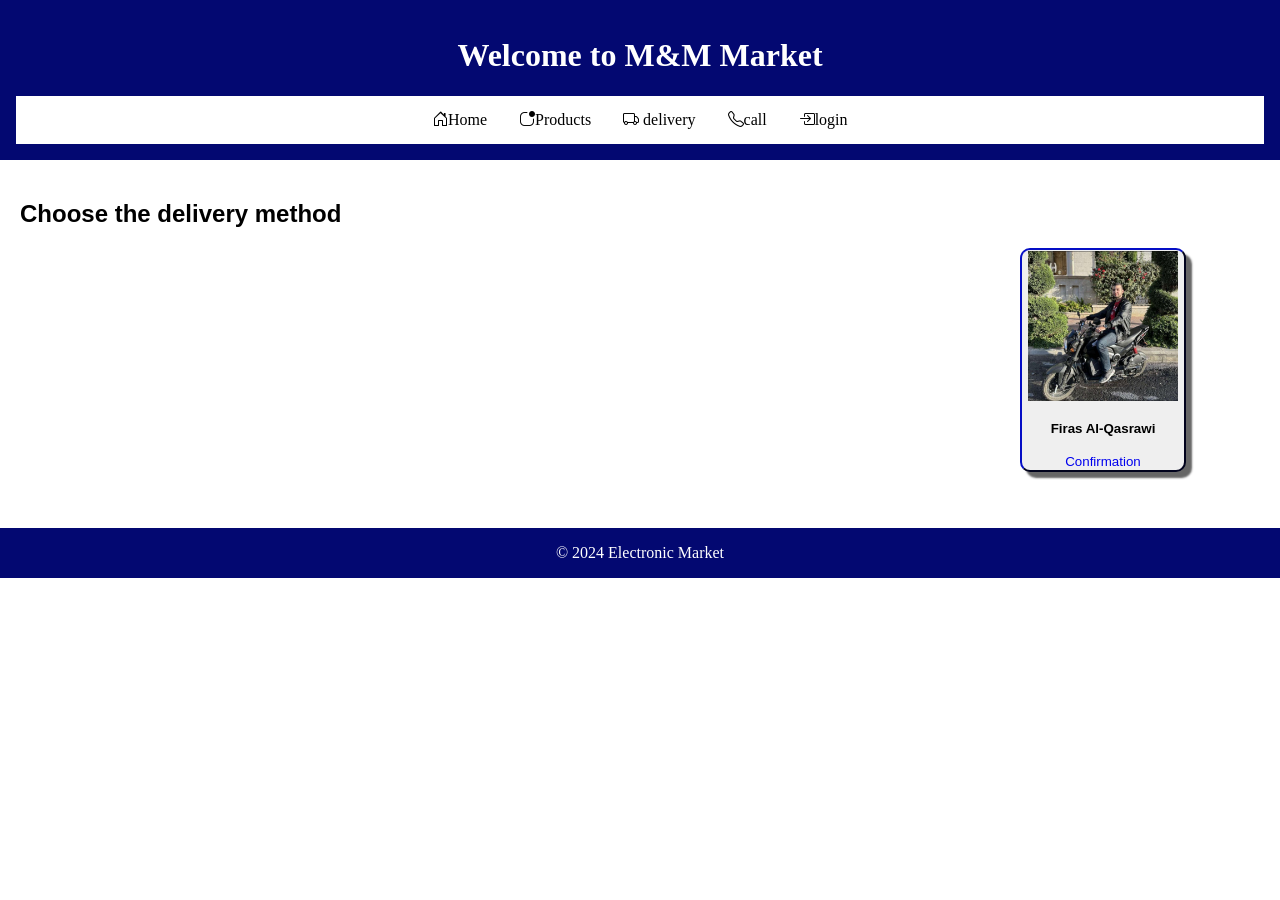
<file: Page7.html>
﻿<!DOCTYPE html>
<html lang="en" xmlns="http://www.w3.org/1999/xhtml">
<head>
    <meta name="viewport" content="width=device-width, initial-scale=1.0">
    <meta charset="utf-8" />
    <title>Electronic Market</title>
    <link rel="stylesheet" href="https://cdn.jsdelivr.net/npm/bootstrap-icons@1.11.2/font/bootstrap-icons.min.css">
    <link rel="stylesheet" href="styles1.css">
</head>
<body>
    <header>
        <h1>Welcome to M&M Market</h1>

        <nav>
            <ul>
                <li><a href="home.html"><i class="bi bi-house-door"></i>Home</a></li>
                <li><a href="HTML.html"><i class="bi bi-app-indicator"></i>Products</a></li>
                <li><a href="Page8.html"><i class="bi bi-truck"></i></i> delivery</a></li>
                <li><a href="call.html"><i class="bi bi-telephone"></i>call</a></li>
                <li><a href="login_in.html"><i class="bi bi-box-arrow-in-right"></i>login</a></li>

            </ul>
        </nav>
    </header>

    <main>
        <section>
            <h2>Choose the delivery method</h2>
          <div style="padding-left:1000px; " class="products" >
           <button style="border-radius:10px ;border-color:#030871;box-shadow:6px 6px 2px rgb(102, 102, 102)  ;" > <a  href="https://www.facebook.com/firas.alqasrawi"> <img src="pictre/fff.jfif" width="150" height="150" alt="no photo" /></a>
                <h4>Firas Al-Qasrawi</h4>
                <a  href="https://www.facebook.com/firas.alqasrawi">Confirmation</a>
            </button>

            </div>


        </section>


    </main>

    <footer>
        <p>&copy; 2024 Electronic Market</p>
    </footer>
</body>
</html>
</file>
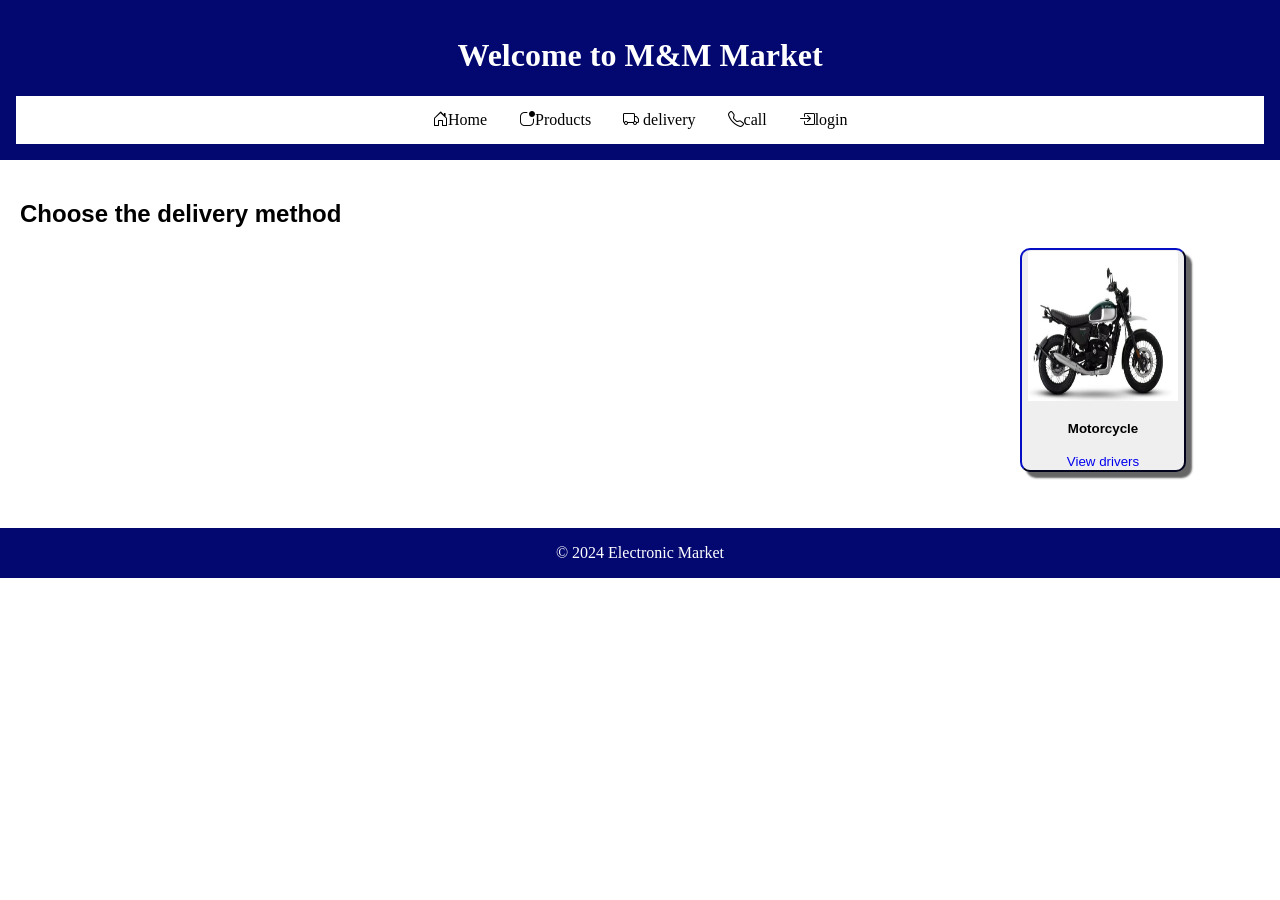
<file: Page8.html>
﻿<!DOCTYPE html>

<html lang="en" xmlns="http://www.w3.org/1999/xhtml">
<head>
    <meta name="viewport" content="width=device-width, initial-scale=1.0">
    <meta charset="utf-8" />
    <title>Electronic Market</title>
    <link rel="stylesheet" href="https://cdn.jsdelivr.net/npm/bootstrap-icons@1.11.2/font/bootstrap-icons.min.css">
    <link rel="stylesheet" href="styles1.css">
</head>
<body>
    <header>
        <h1>Welcome to M&M Market</h1>

        <nav>
            <ul>
                <li><a href="home.html"><i class="bi bi-house-door"></i>Home</a></li>
                <li><a href="HTML.html"><i class="bi bi-app-indicator"></i>Products</a></li>
                <li><a href="call.html"><i class="bi bi-truck"></i></i> delivery</a></li>
                <li><a href="call.html"><i class="bi bi-telephone"></i>call</a></li>
                <li><a href="login_in.html"><i class="bi bi-box-arrow-in-right"></i>login</a></li>

            </ul>
        </nav>
    </header>

    <main>
        <section>
            <h2>Choose the delivery method</h2>
          <div style="padding-left:1000px; " class="products" >
           <button style="border-radius:10px ;border-color:#030871;box-shadow:6px 6px 2px rgb(102, 102, 102)  ;" >
             <img src="pictre/moto.jfif" width="150" height="150" alt="no photo" />
                <h4>Motorcycle</h4>
                <a  href="Page7.html">View drivers</a>
            </button>

            </div>


        </section>


    </main>

    <footer>
        <p>&copy; 2024 Electronic Market</p>
    </footer>
</body>
</html>
</file>
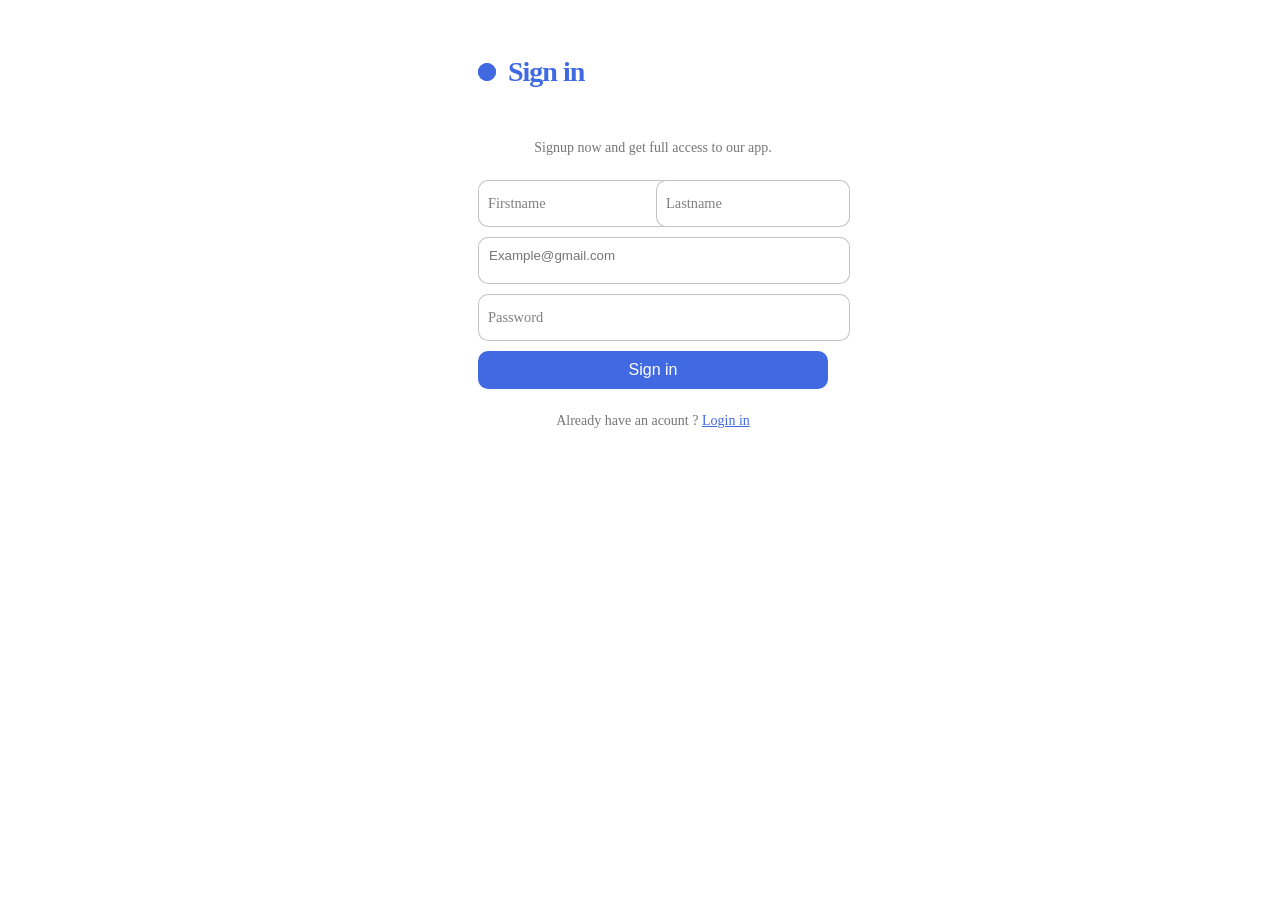
<file: sign_in.html>
﻿<!DOCTYPE html>
<html>
<head>
    <meta name="viewport" content="width=device-width, initial-scale=1.0">
    <meta charset="utf-8">
    <title>Sign in</title>
    <link rel="stylesheet" href="sign_in.css">
</head>    
<body class="m">
<form class="form">
    <p class="title">Sign in </p>
    <p class="message">Signup now and get full access to our app. </p>
        <div class="flex">
        <label>
            <input required="" placeholder="" type="text" class="input">
            <span>Firstname</span>
        </label>

        <label>
            <input required="" placeholder="" type="text" class="input">
            <span>Lastname</span>
        </label>
    </div>  
            
    <label>
        <input required="" placeholder="Example@gmail.com" type="email" class="input">
        
    </label> 
        
    <label>
        <input required="" placeholder="" type="password" class="input">
        <span>Password</span>
    </label>
    <button class="submit">Sign in</button>
    <p class="signin">Already have an acount ? <a href="login_in.html">Login in</a> </p>
</form>
</body>
</html>
</file>
<file: home.css>
@import url('https://fonts.googleapis.com/css2?family=Poppins:wght@800&display=swap');

:root{
    --overlay-color:#03a9f4;
}
*{
    box-sizing: border-box;
    margin: 0;
    padding: 0;
    font-family:'poppins',sans-serif;
}
.showcase{
 position: absolute;
 right: 0;
 width: 100%;
 min-height: 100vh;
 padding: 100px;   
 display: flex;
 justify-content: space-between;
 align-items: center;
 background: #111;
 color: #fff;
 z-index: 2;
 transition: 1.0s;


 
}
.showcase.active{
  right:300px;
}
.showcase header{
    position: absolute;
    top: 0;
    left: 0;
    width: 100%;
    padding: 40px 100px ;
    z-index: 1000;
    display: flex;
    align-items: center ;
    justify-content: space-between;
}
.logo{
    text-transform: uppercase;
    cursor: pointer;


}

.showcase video{
    position: absolute;
    top: 0;
    left: 0;
    width: 100%;
    height: 100%;
    object-fit: cover;
    opacity:0.8 ;



}

.text{
    position: relative;
    z-index: 10;


}
.text h2{
    font-size: 5em;
    font-weight: 800;
    line-height: 1em;
    text-transform: uppercase;

}

.text h3{
    font-size: 4em;
    font-weight: 700;
    line-height: 1em;
    text-transform: uppercase;
    
}
.text p{
    font-size: 1.1em;
    margin: 20px 0;
    font-weight: 400;
    max-width: 700px;

}
.text a{
    display: inline-block;
    font-size: 1em;
    background: #fff;
    padding: 10px 30px;
    text-decoration: none;
    color:#111;
    margin-top: 10px;
    text-transform: uppercase;
    letter-spacing: 2px;
    transition: 0.2s;
}

.text a:hover {
letter-spacing: 6px;
}




.menu{
    position:absolute;
    top: 0;
    right: 0;
    width: 300px;
    height: 100%;
    display: flex;
    align-items: center;
    justify-content: center;

}
.menu ul{
    position: relative;
    list-style:none;

}

.menu ul li a{
    text-decoration: none;
    font-size:24px;
    color:#111;

}

.menu ul li a:hover{
    color:var(--overlay-color);
}




@media(max-width: 798px){
    .showcase,
     .showcase header{
        padding:40px ;   
    }
    .text h2{
        font-size:3em;
    }
    .text h3{
        font-size:2em;


    }
}

/* Mobile layout fix */
@media screen and (max-width: 600px) {
    html, body {
        width: 100%;
        min-height: 100%;
        overflow-x: hidden;
    }

    .showcase {
        position: relative;
        right: auto;
        width: 100%;
        min-height: 100vh;
        min-height: 100dvh;
        padding: 110px 22px 30px;
        overflow: hidden;
    }

    .showcase.active {
        right: auto;
        transform: none;
    }

    .showcase header {
        padding: 22px;
    }

    .text {
        width: 100%;
        max-width: 100%;
    }

    .text h2 {
        font-size: clamp(2.2rem, 10vw, 3.2rem);
        line-height: 1.1;
    }

    .text h3 {
        font-size: clamp(1.6rem, 7vw, 2.2rem);
        line-height: 1.15;
    }

    .text p {
        font-size: 1rem;
        line-height: 1.6;
        max-width: 100%;
    }

    .text a {
        padding: 12px 18px;
        font-size: 0.9rem;
        letter-spacing: 1px;
    }

    .showcase video {
        width: 100%;
        height: 100%;
        object-fit: cover;
    }

    .menu {
        width: 75%;
        max-width: 280px;
    }

    .menu ul li a {
        font-size: 1.2rem;
    }
}
</file>
<file: styles1.css>
﻿body {
    font-family: Arial, sans-serif;
    margin: 0;
    padding: 0;
   
   
}

header {
    background-color: #030871;
    color: white;
    text-align: center;
    padding: 1em;
    font-family:'Times New Roman', Times, serif;

}


nav {
    background-color:white;
}

    nav ul {
        list-style-type:none;
        margin: 0;
        padding: 1px;
        overflow:hidden;
        padding-left:400px;
    }

    nav li {
        float:left;
    }

    nav a {
        display: block;
        color: black;
        text-align: center;
        padding: 14px 16px;
        text-decoration:none;
    }

        nav a:hover {
            background-color:#504f4f;
        }
        a:hover{
            text-decoration:none;
            
        }

main {
    padding: 20px;
}

section  {
    margin-bottom: 20px;

}

div.m1 {
    position:absolute;
    left:30px;
    
} 

.call{
    padding-left:20px;
    justify-content:center;
    font-weight:bolder;
margin:40px;
border:4px solid #030871;
font-size:x-large;
text-align:center;
color:aliceblue;
}

footer p {

    background-color: #030871;
    color: white;
    text-align: center;
    padding: 1em;
    font-family: 'Times New Roman', Times, serif;
}
.box {
    position: relative; /* نسبةً له ::after و ::before أضفنا له هذه الخاصية حتى نتمكن من عرض الحدود بواسطة */
    width:710px; /* هنا حددنا أن عرضه 300 بكسل */
    height: 250px; /* هنا حددنا أن طوله 360 بكسل */
    display: flex; /* flex هنا قمنا بتحديد أن أي شيء نضعه فيه سيتم ترتيبه بأسلوب و خصائص */
    justify-content: center; /* هنا حددنا أن أي عنصر نضعه بداخله سيوضع في وسطه أفقياً */
   margin: 0 auto 0 auto; /* هنا حددنا أن أي عنصر نضعه بداخله سيوضع في وسطه عمودياً */
    overflow: hidden; /* أضفنا هذه الخاصية لإخفاء أي جزء زائد موضوع داخل الوسم حتى لا يظهر خارج حدوده */
    border-radius: 20px; /* هنا حددنا أن حدوده مائلة بنسبة 20 بكسل حتى لا تظهر بشكل حواف حادة */
}

    .box::before { /* هنا أضفنا عنصر في بداية الوسم و قبل الصورة و هذا سيكون بمثابة الخط الذي يتحرك */
        position: absolute; /* هنا قمنا بتحديد أنه سيتم وضعه في الوسط تماماً كالعنصر الأب له */
        content: " "; /* هنا قمنا بتحديد أن محتواه سيكون فراغ لأننا مجبرين على تحديد ما سيحتويه */
        width: 1200pt; /* هنا قمنا بتحديد أن عرضه 150 بكسل لأن هذا العرض يكفي ليظهر الخط على كامل المربع الذي سيتم عرضه فيه */
        height: 140pt; /* هنا قمنا بتحديد أن طوله 140 بالمئة لأن هذا العرض يكفي ليظهر الخط على كامل المربع الذي سيتم عرضه فيه */
        background: linear-gradient(#f8f8f8, rgb(58, 0, 248)); /* هنا حددنا أن لونه سيكون مزيج بين الأبيض و الأزرق */
        animation: animate 4s linear infinite; /* animation هنا حددنا أنه سيطبق المؤثرات التي حددناها بإسم */
    }
    /* باختصار, هنا أضفنا مربع أسود فوق المربع الذي يدور و قربناه للداخل بنسبة 5 بكسل حتى تظل حدوده التي سيظهر المربع و هو يدور عليها ظاهرة و الباقي مخفي */
    .box::after {
        content: ""; /* هنا قمنا بتحديد أن محتواه سيكون فراغ لأننا مجبرين على تحديد ما سيحتويه */
        position: absolute; /* هنا قمنا بتحديد أنه سيتم وضعه في الوسط تماماً كالعنصر الأب له */
        inset: 5px; /* هنا قمنا بإبعاده عن حدود العنصر الأب له بمقدار 5 بكسل من كل الجهات */
        background-color:white; /* هنا جعلنا لون خلفيته أسود مثل خلفية الصفحة حتى يخفي الجزء الذي لا نحتاجه من المربع الموضوع خلفه */
        border-radius: 20px; /* هنا حددنا أن حدوده مائلة بنسبة 20 بكسل حتى لا يظهر المربع الذي سيدور خلفه مقطوع عند الزوايا */
        backdrop-filter:blur(20%);
    }
    .box p{
        color:black;
        text-align:center;
        z-index:2;
        font-size:large;
        font-weight:bolder;
    }
/* كإسم animation هنا قمنا بتعريف أنيمشين أعطيناه */
/* العنصر الذي يقوم باستدعاء هذا الأنيمشين يتم تدويره في مكانه فقط */
@keyframes animate {
    0% {
        transform: rotate(0deg);
    }

    100% {
        transform: rotate(360deg);
    }
}

a{
    text-decoration: none;
}
a:hover{
    column-gap: 10px;
}

/* Mobile responsive layout */
@media screen and (max-width: 768px) {
    body {
        width: 100%;
        overflow-x: hidden;
    }

    header {
        padding: 16px 12px;
        overflow-wrap: anywhere;
    }

    nav ul {
        padding: 0;
        display: flex;
        flex-wrap: wrap;
        justify-content: center;
    }

    nav li {
        float: none;
    }

    nav a {
        padding: 10px 12px;
        font-size: 14px;
    }

    main {
        padding: 12px;
    }

    .box {
        width: 100%;
        max-width: 710px;
        height: 250px;
    }

    .call {
        margin: 16px 8px;
        padding: 12px;
        font-size: 1.1rem;
        overflow-wrap: anywhere;
    }

    div.m1 {
        position: relative;
        left: auto;
        max-width: 100%;
    }

    img, video, iframe {
        max-width: 100%;
        height: auto;
    }

    footer p {
        padding: 12px;
        overflow-wrap: anywhere;
    }
}
</file>
<file: login_in.css>
.b{
    padding-left: 450px;
    text-align: center;
}
.form-container {
    width: 350px;
    height: 500px;
    background-color: #fff;
    box-shadow: rgba(0, 0, 0, 0.35) 0px 5px 15px;
    border-radius: 10px;
    box-sizing: border-box;
    padding: 20px 30px;
  }
  
  .title {
    text-align: center;
    font-family: "Lucida Sans", "Lucida Sans Regular", "Lucida Grande",
          "Lucida Sans Unicode", Geneva, Verdana, sans-serif;
    margin: 10px 0 30px 0;
    font-size: 28px;
    font-weight: 800;
  }
  
  .form {
    width: 100%;
    display: flex;
    flex-direction: column;
    gap: 18px;
    margin-bottom: 15px;
  }
  
  .input {
    border-radius: 20px;
    border: 1px solid #c0c0c0;
    outline: 0 !important;
    box-sizing: border-box;
    padding: 12px 15px;
  }
  
  .page-link {
    text-decoration: underline;
    margin: 0;
    text-align: end;
    color: #747474;
    text-decoration-color: #747474;
  }
  
  .page-link-label {
    cursor: pointer;
    font-family: "Lucida Sans", "Lucida Sans Regular", "Lucida Grande",
          "Lucida Sans Unicode", Geneva, Verdana, sans-serif;
    font-size: 9px;
    font-weight: 700;
  }
  
  .page-link-label:hover {
    color: #000;
  }
  
  .form-btn {
    padding: 10px 15px;
    font-family: "Lucida Sans", "Lucida Sans Regular", "Lucida Grande",
          "Lucida Sans Unicode", Geneva, Verdana, sans-serif;
    border-radius: 20px;
    border: 0 !important;
    outline: 0 !important;
    background: teal;
    color: white;
    cursor: pointer;
    box-shadow: rgba(0, 0, 0, 0.24) 0px 3px 8px;
  }
  
  .form-btn:active {
    box-shadow: none;
  }
  
  .sign-up-label {
    margin: 0;
    font-size: 10px;
    color: #747474;
    font-family: "Lucida Sans", "Lucida Sans Regular", "Lucida Grande",
          "Lucida Sans Unicode", Geneva, Verdana, sans-serif;
  }
  
  .sign-up-link {
    margin-left: 1px;
    font-size: 11px;
    text-decoration: underline;
    text-decoration-color: teal;
    color: teal;
    cursor: pointer;
    font-weight: 800;
    font-family: "Lucida Sans", "Lucida Sans Regular", "Lucida Grande",
          "Lucida Sans Unicode", Geneva, Verdana, sans-serif;
  }
  
  .buttons-container {
    width: 100%;
    display: flex;
    flex-direction: column;
    justify-content: flex-start;
    margin-top: 20px;
    gap: 15px;
  }
  
  .apple-login-button,
      .google-login-button {
    border-radius: 20px;
    box-sizing: border-box;
    padding: 10px 15px;
    box-shadow: rgba(0, 0, 0, 0.16) 0px 10px 36px 0px,
          rgba(0, 0, 0, 0.06) 0px 0px 0px 1px;
    cursor: pointer;
    display: flex;
    justify-content: center;
    align-items: center;
    font-family: "Lucida Sans", "Lucida Sans Regular", "Lucida Grande",
          "Lucida Sans Unicode", Geneva, Verdana, sans-serif;
    font-size: 11px;
    gap: 5px;
  }
  
  .apple-login-button {
    background-color: #000;
    color: #fff;
    border: 2px solid #000;
  }
  
  .google-login-button {
    border: 2px solid #747474;
  }
  
  .apple-icon,
      .google-icon {
    font-size: 18px;
    margin-bottom: 1px;
  }
</file>
<file: sign_in.css>
.m{
    padding-left: 450px;
    text-align: center;
}


.form {
    display: flex;
    flex-direction: column;
    gap: 10px;
    max-width: 350px;
    background-color: #fff;
    padding: 20px;
    border-radius: 20px;
    position: relative;
   
  }
  
  .title {
    font-size: 28px;
    color: royalblue;
    font-weight: 600;
    letter-spacing: -1px;
    position: relative;
    display: flex;
    align-items: center;
    padding-left: 30px;
  }
  
  .title::before,.title::after {
    position: absolute;
    content: "";
    height: 16px;
    width: 16px;
    border-radius: 50%;
    left: 0px;
    background-color: royalblue;
  }
  
  .title::before {
    width: 18px;
    height: 18px;
    background-color: royalblue;
  }
  
  .title::after {
    width: 18px;
    height: 18px;
    animation: pulse 1s linear infinite;
  }
  
  .message, .signin {
    color: rgba(88, 87, 87, 0.822);
    font-size: 14px;
  }
  
  .signin {
    text-align: center;
  }
  
  .signin a {
    color: royalblue;
  }
  
  .signin a:hover {
    text-decoration: underline royalblue;
  }
  
  .flex {
    display: flex;
    width: 100%;
    gap: 6px;
  }
  
  .form label {
    position: relative;
  }
  
  .form label .input {
    width: 100%;
    padding: 10px 10px 20px 10px;
    outline: 0;
    border: 1px solid rgba(105, 105, 105, 0.397);
    border-radius: 10px;
  }
  
  .form label .input + span {
    position: absolute;
    left: 10px;
    top: 15px;
    color: grey;
    font-size: 0.9em;
    cursor: text;
    transition: 0.3s ease;
  }
  
  .form label .input:placeholder-shown + span {
    top: 15px;
    font-size: 0.9em;
  }
  
  .form label .input:focus + span,.form label .input:valid + span {
    top: 30px;
    font-size: 0.7em;
    font-weight: 600;
  }
  
  .form label .input:valid + span {
    color: green;
  }
  
  .submit {
    border: none;
    outline: none;
    background-color: royalblue;
    padding: 10px;
    border-radius: 10px;
    color: #fff;
    font-size: 16px;
    transform: .3s ease;
  }
  
  .submit:hover {
    background-color: rgb(56, 90, 194);
  }
  
  @keyframes pulse {
    from {
      transform: scale(0.9);
      opacity: 1;
    }
  
    to {
      transform: scale(1.8);
      opacity: 0;
    }
  }
</file>
